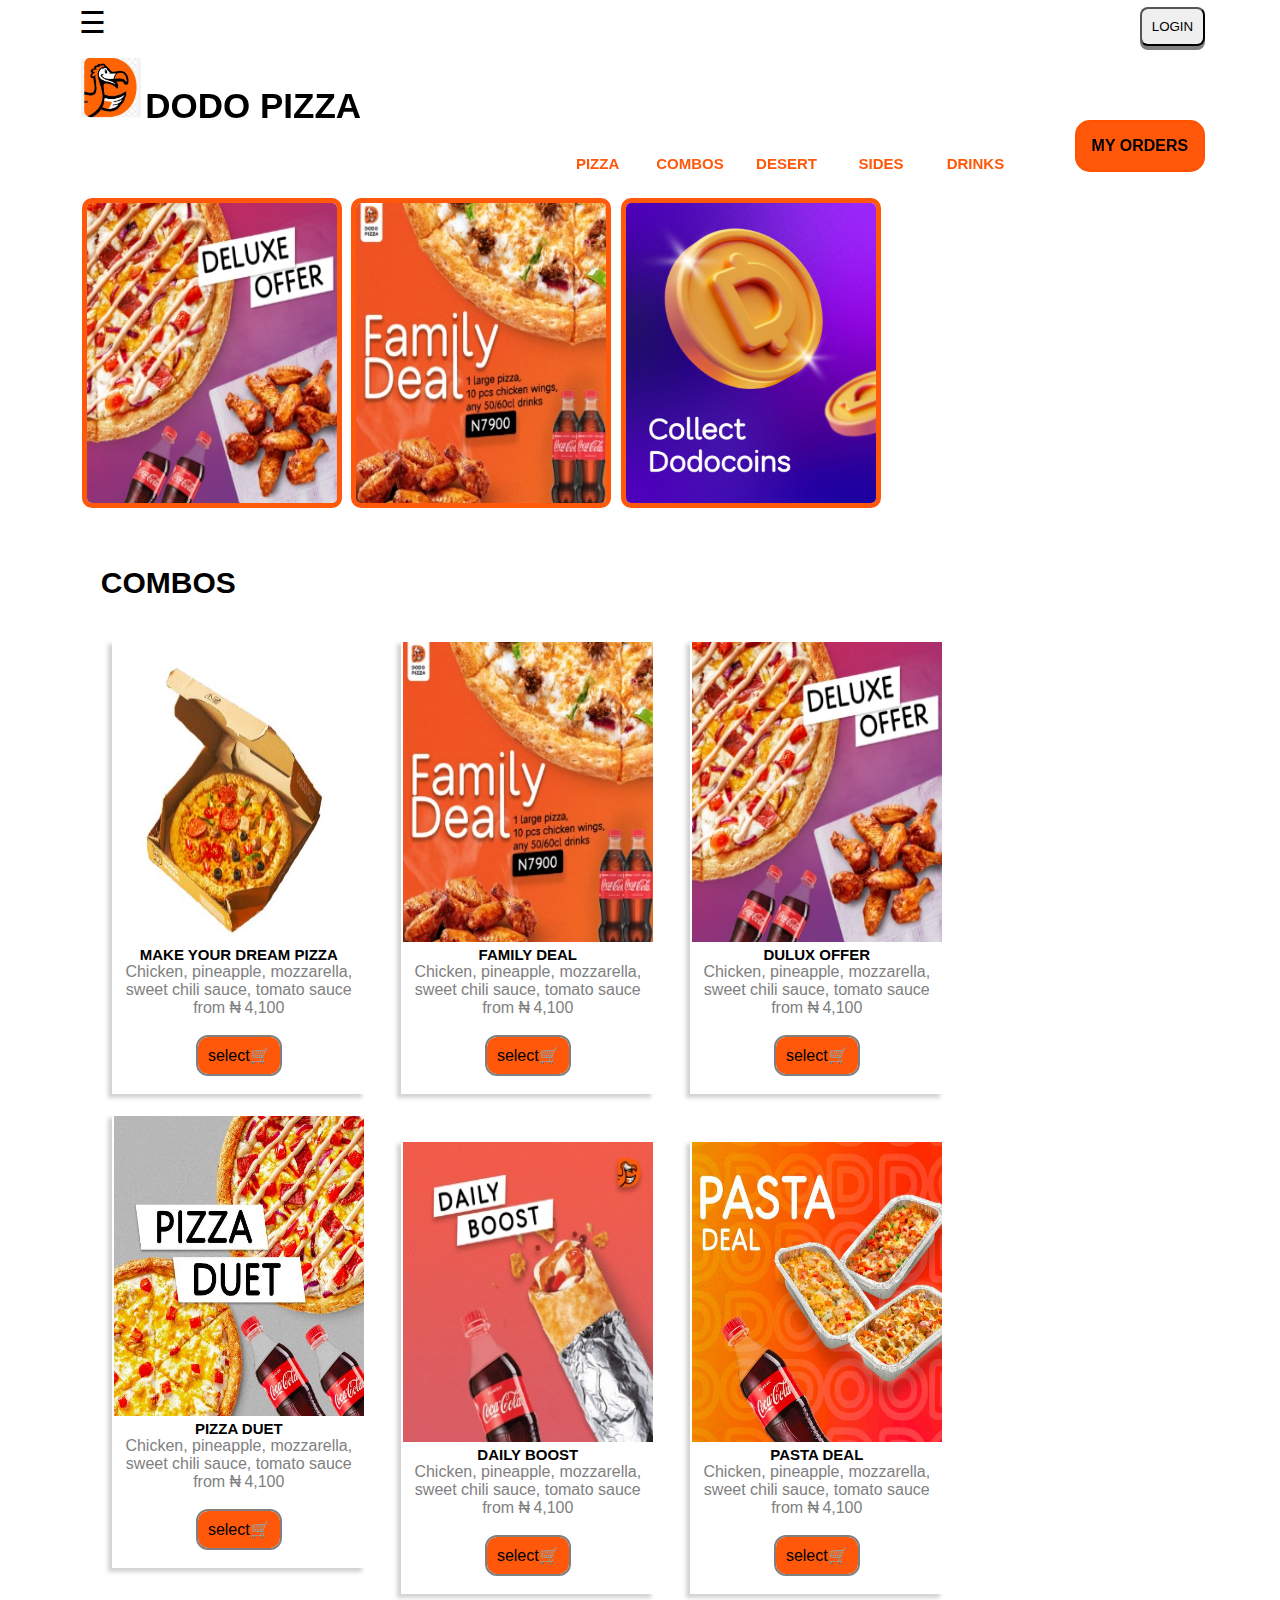
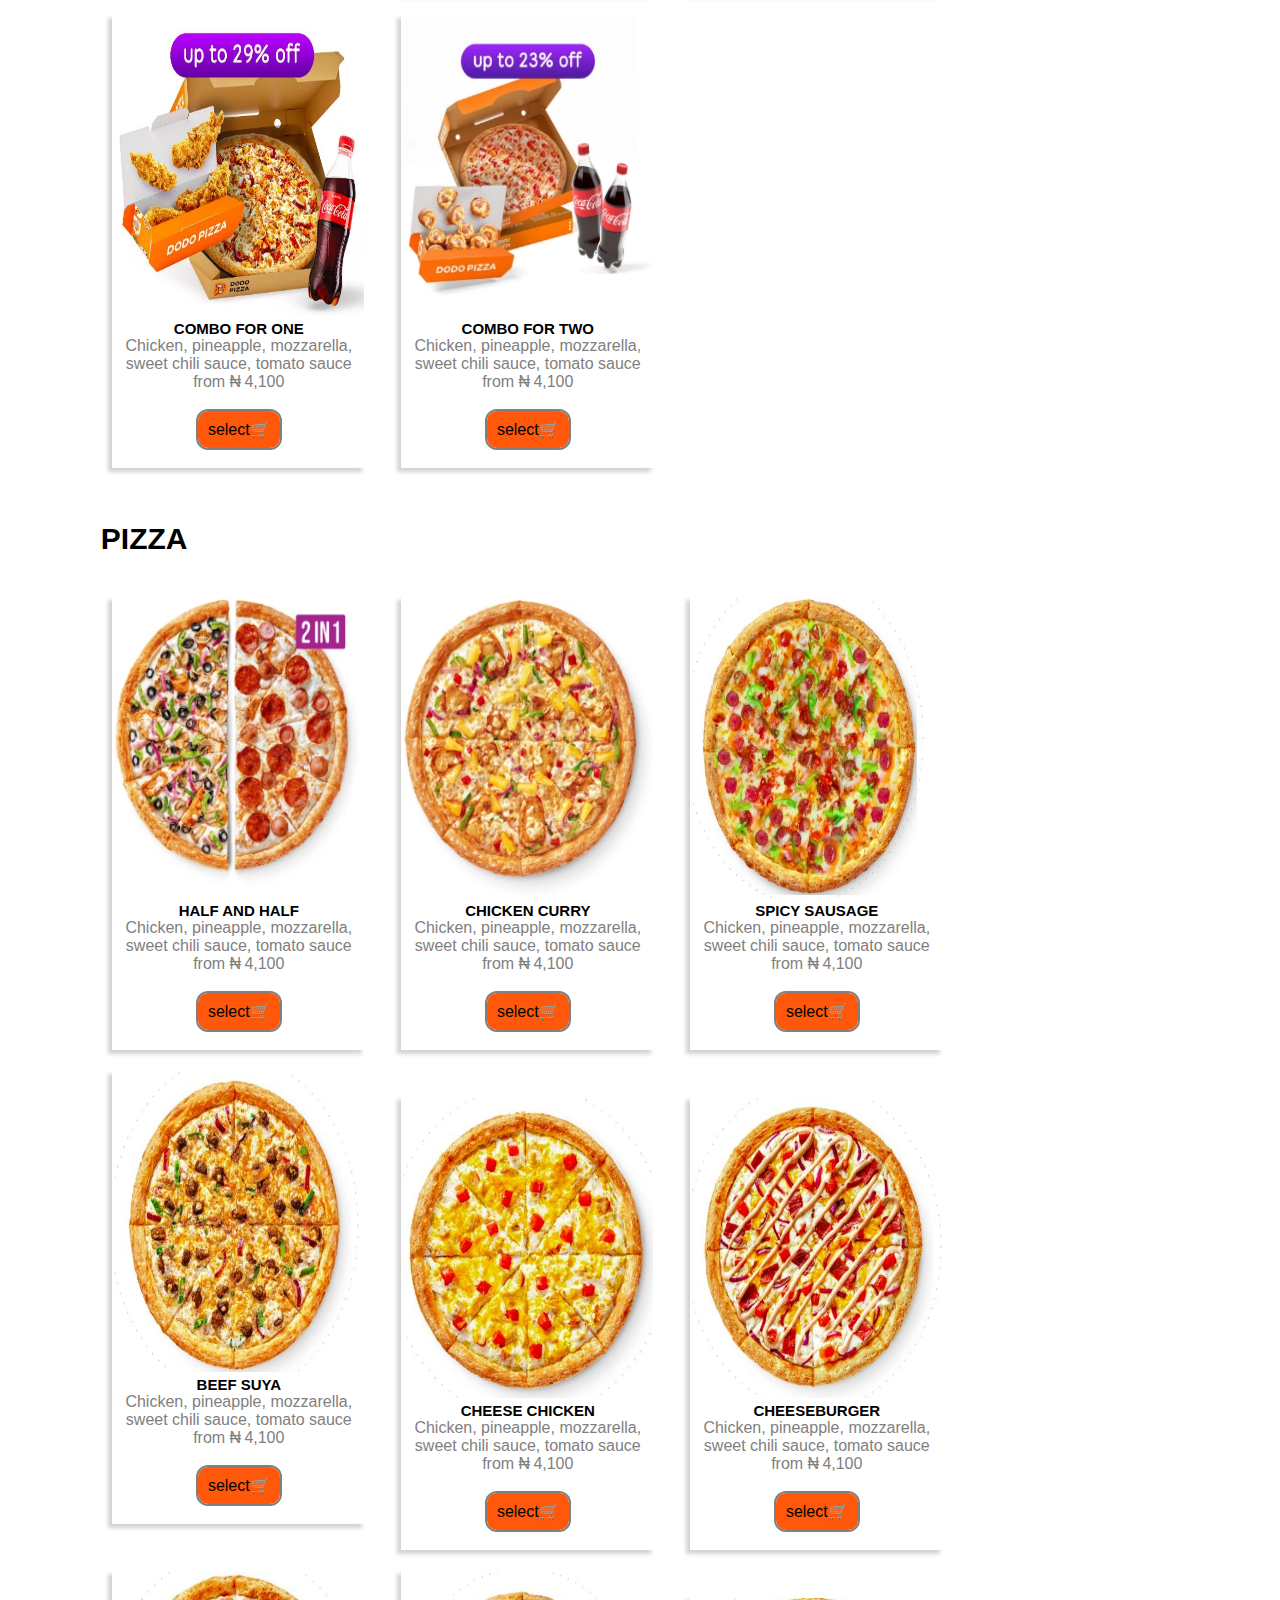
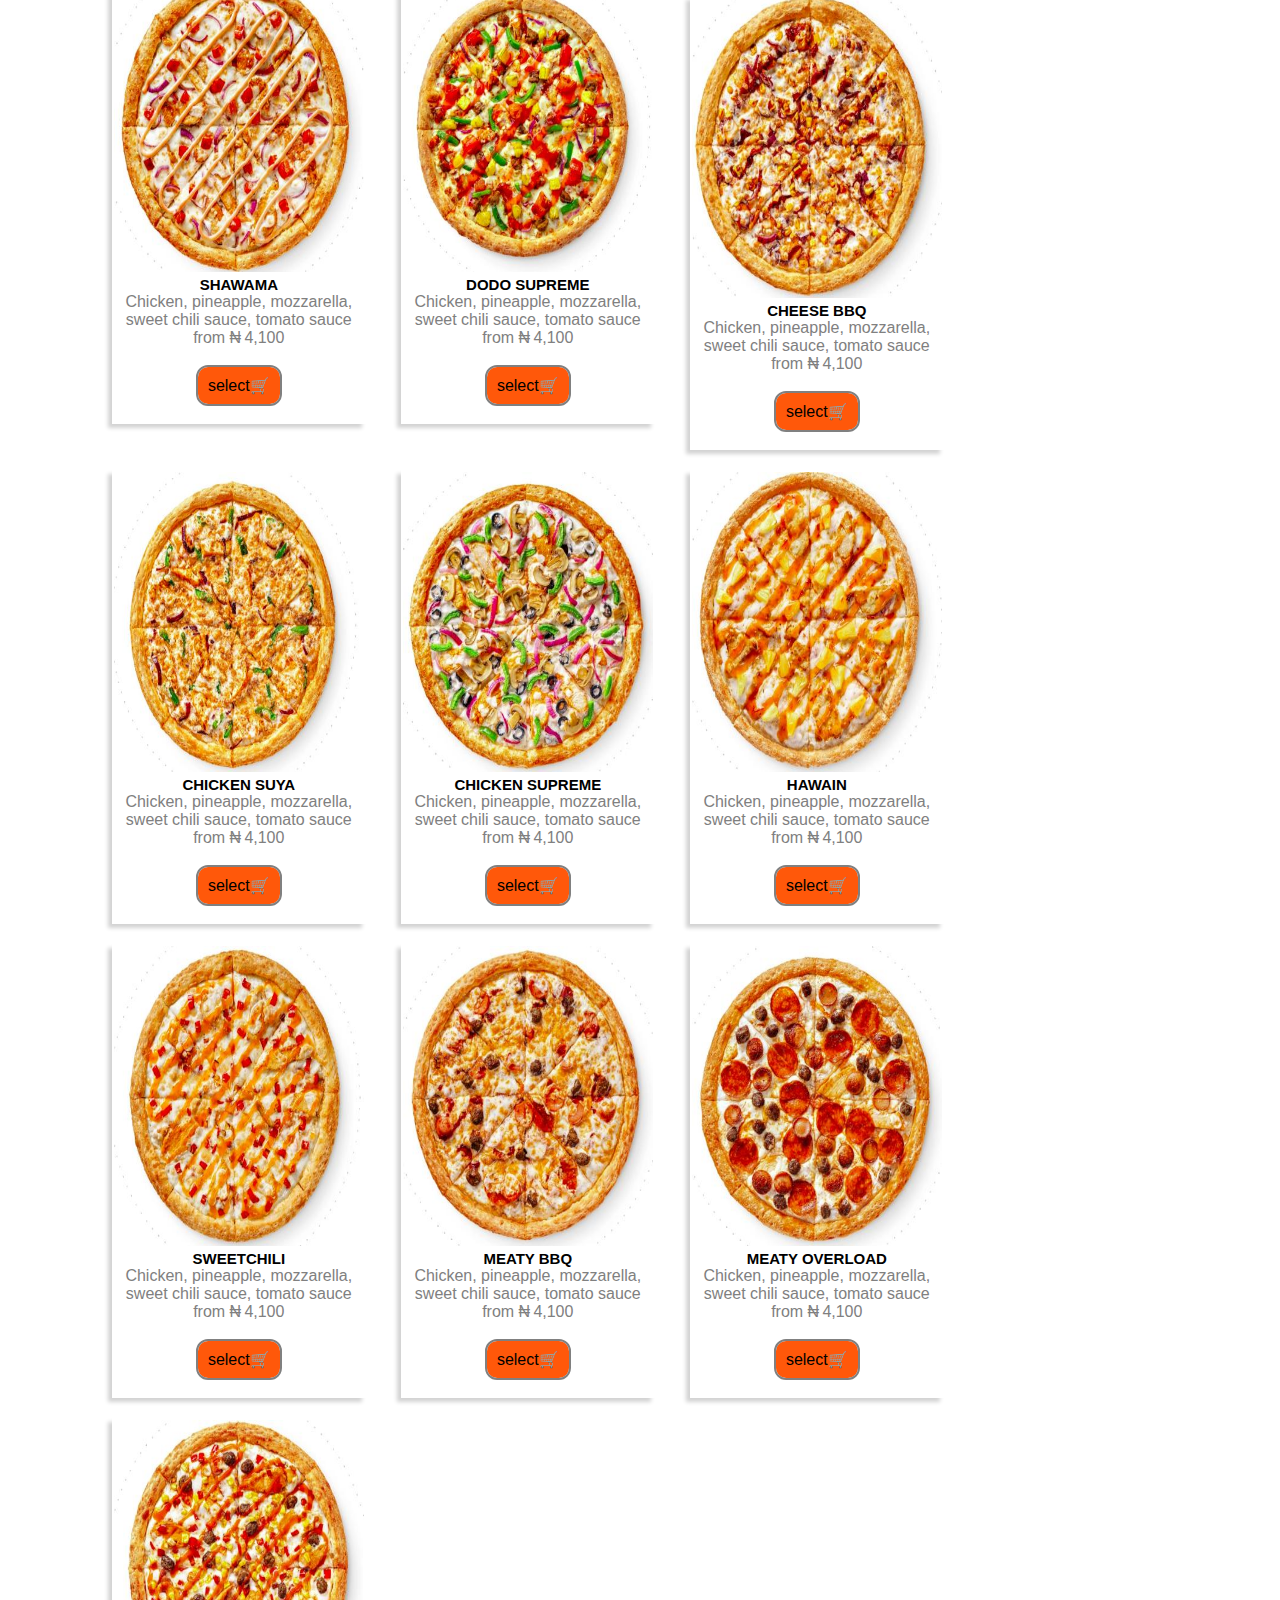
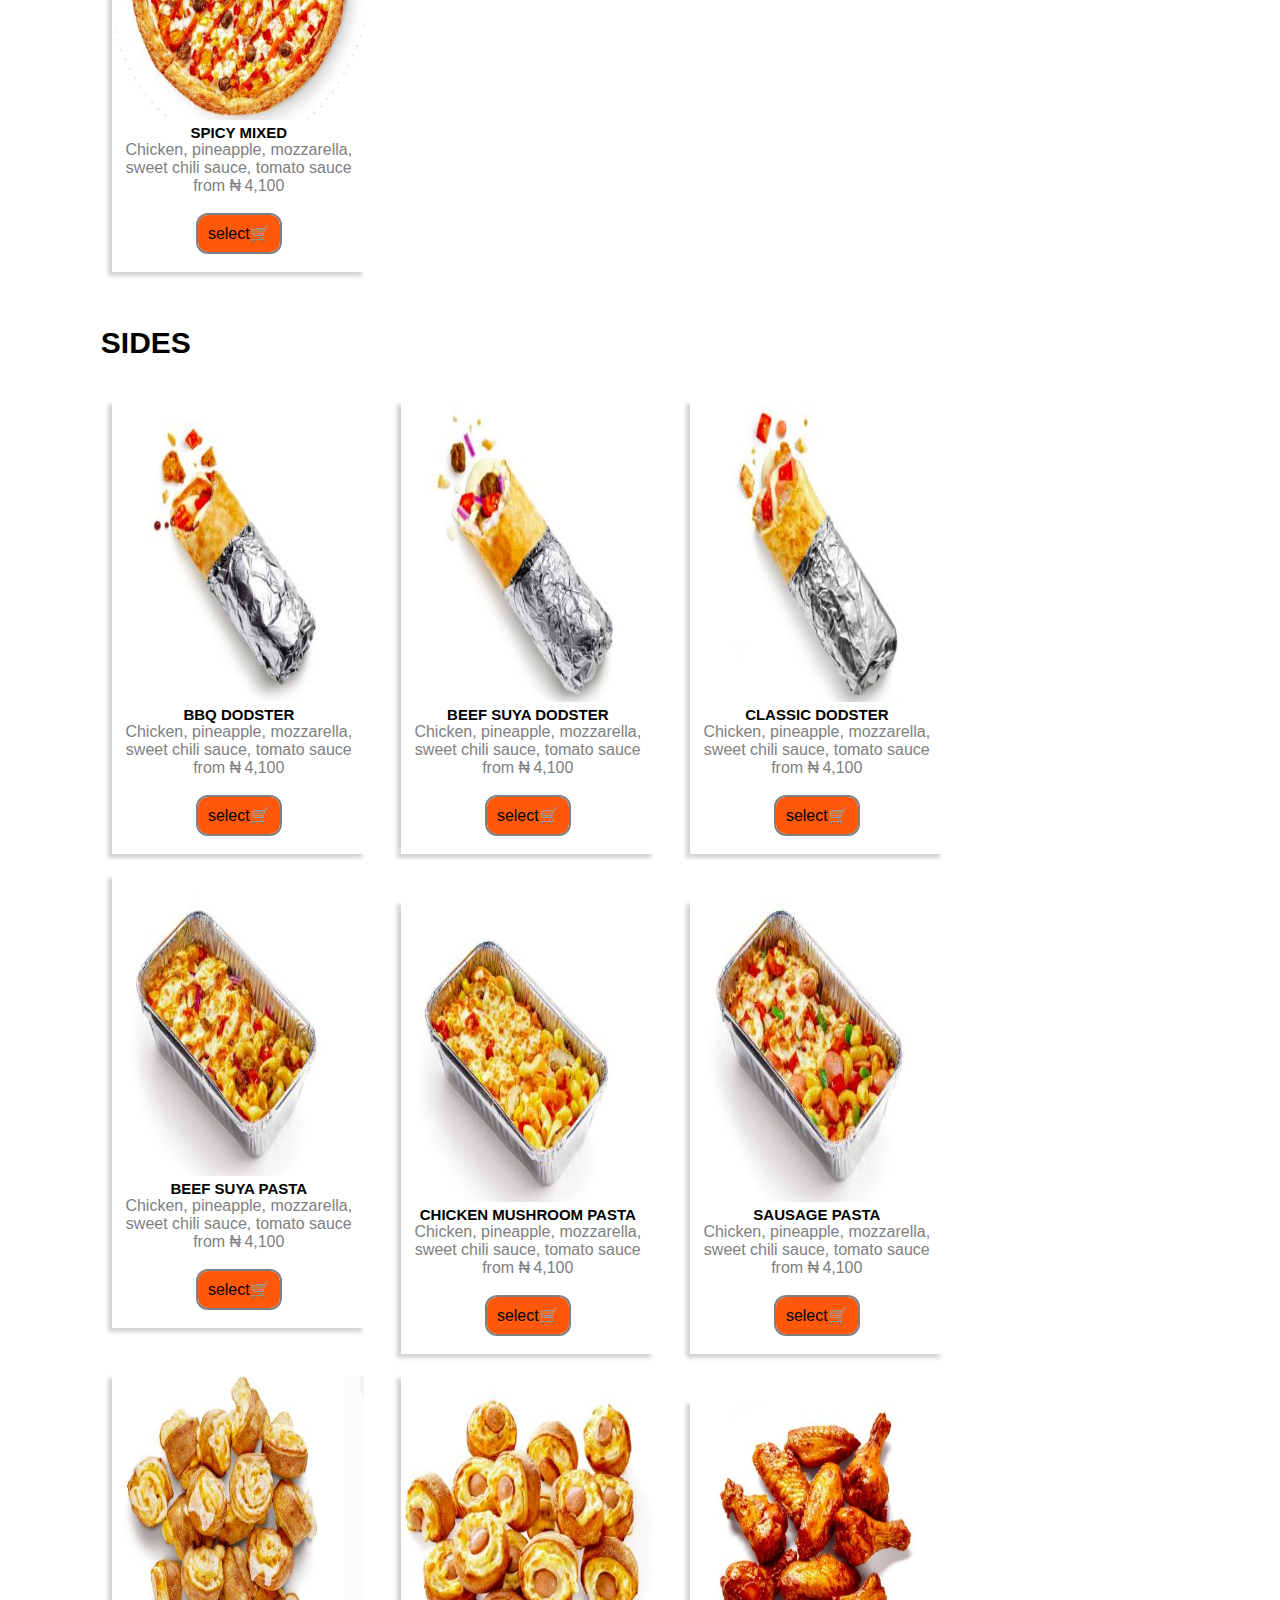
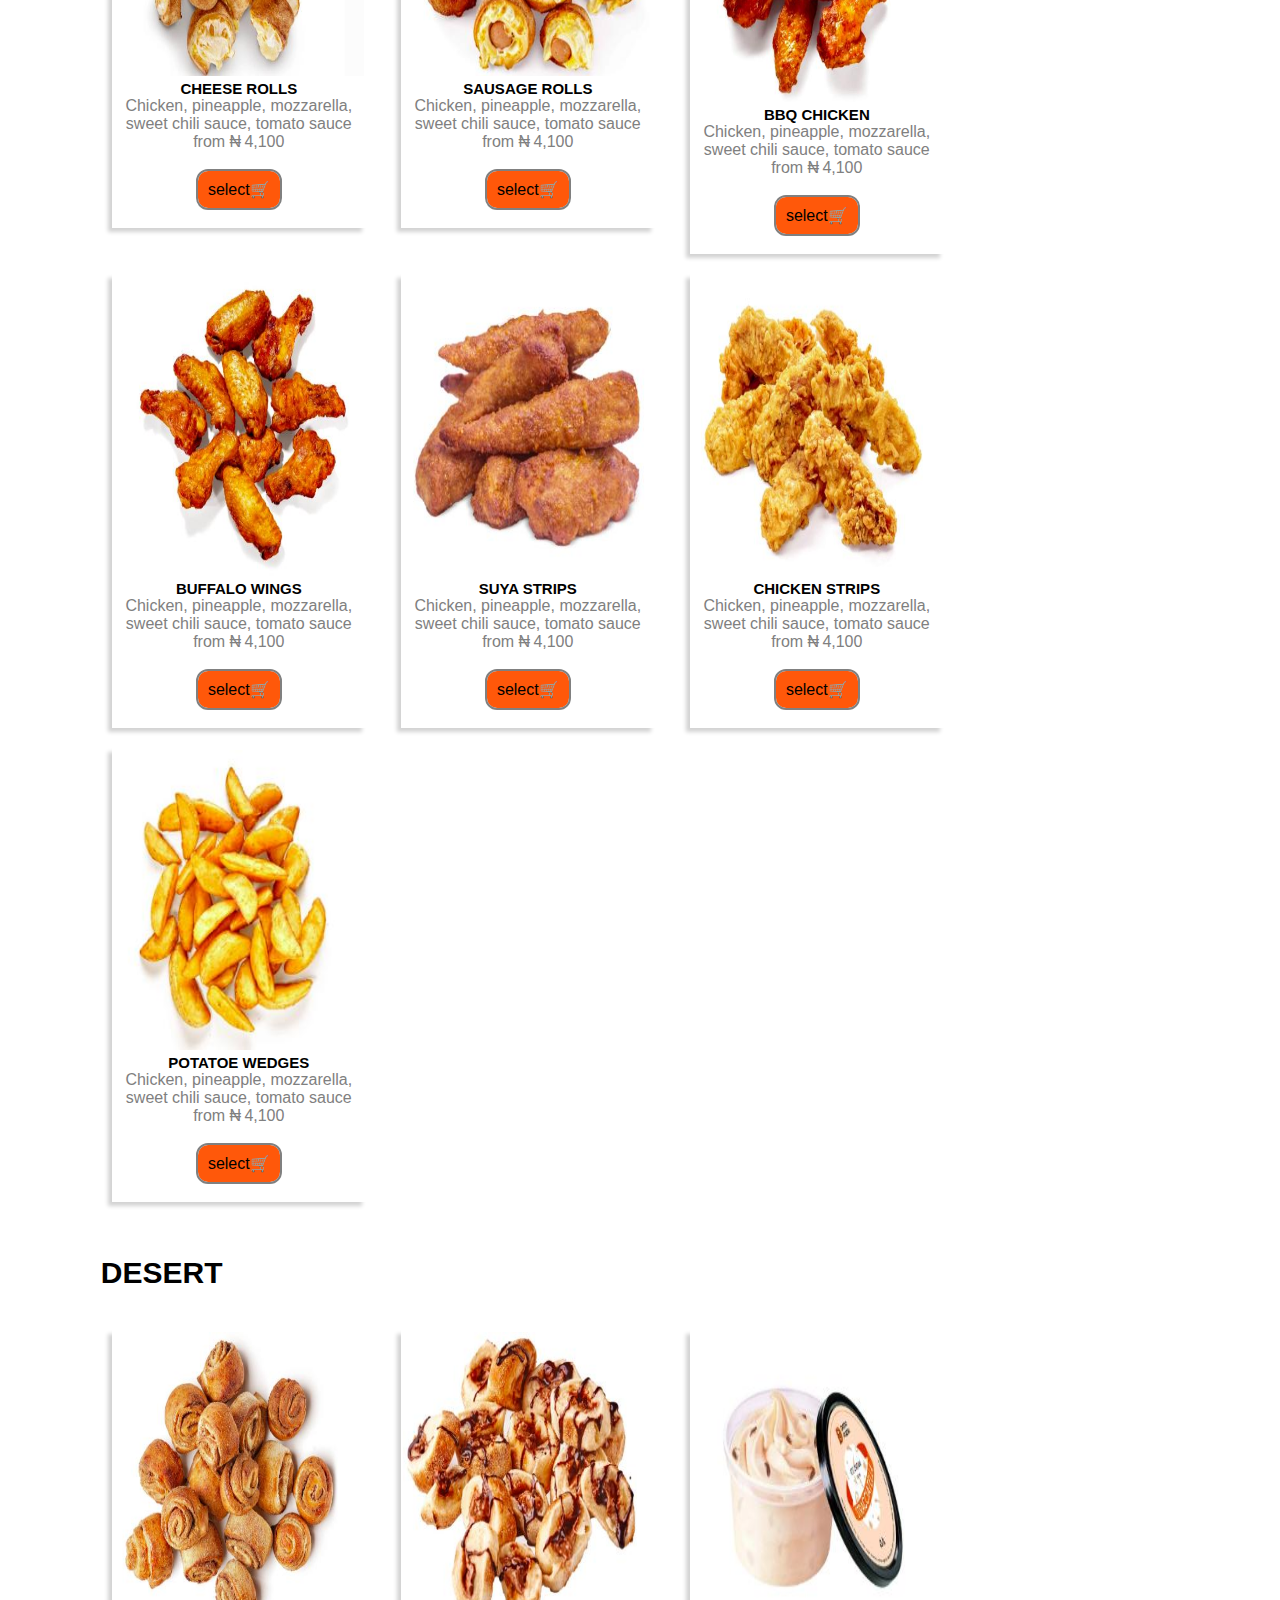
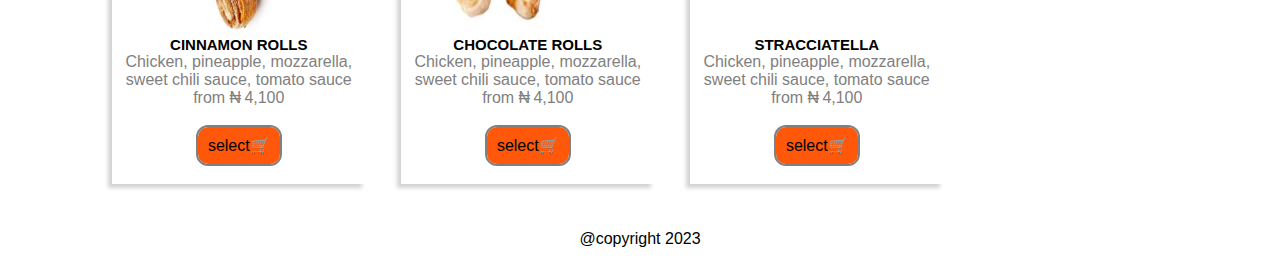
<file: index.html>
<!DOCTYPE html>
<html lang="en">
<head>
    <meta charset="UTF-8">
    <meta http-equiv="X-UA-Compatible" content="IE=edge">
    <meta name="viewport" content="width=device-width, initial-scale=1.0">
    <title>Dodo Pizza</title>
    <link rel="stylesheet" href="style1.css" text="text/css">
    <link rel="icon" type="image/x-icon" href="/favicon3.ico">
     <link rel="stylesheet" href="https://fonts.googleapis.com/css?family=Sofia">
     <link rel="stylesheet" href="https://fonts.googleapis.com/icon?family=Material+Icons">
     <script src="new.js" defer> </script>   
    </head>
    <body onload="openMe()">
      <div class=" head1">
         <button  class="login" title="" onclick="showlog()">LOGIN</button>
         <span class="menubar" onclick="openNav()">&#9776;</span>
  </div>
<div class="head2">
 <span class="span">
  <img  class="img"src="/favicon3.ico">
  <h1>DODO PIZZA</h1>
   </span>
      <P onclick="myorder()" CLASS="orders"> MY ORDERS </P>
                  <div class="items">
         <a  class="pizza" href="#pizza"> PIZZA</a>
          <a href="#combos" title="dulux offer/pizza duet/family deal etc...">COMBOS </a>
           <a href="#desert" title="ice-creams/coffee/sausage rolls/etc">DESERT</a>
          <a  class="sides"href="#sides " title="pastas/bbq wings etc....">SIDES</a>
          <a  class="drinks"href=" ">DRINKS</a>
            </div>
            </div>
          </div>
          <div id="orders" class="myorder_overlay">
            <span id="close" class="closeord" onclick="closeorders()">&times;</span>
           </div>        
          <div id="myModal" class="modal">
            <span class="close" onclick="closeModal()">&times;</span>
            <img class="modal-content" id="img01">
            <div id="caption"></div>
          </div>
          
          <div class="bodycontainer">
            <div class="mainpage">
              <div id="myNav" class="overlay">
                <a href="" class="closebtn"onclick="closeNav()">&times;</a>
                <div class="overlay-content">
                  <a href="/"target="">HOME</a>
                  <a href="/service.html"target="_parent">SERVICES</a>
                  <a href="/client.html"target="_parent">CLIENTS</a>
                  <a href="/about.html" target="">ABOUT</a>
                </div>
                </div>      
                <div id="login" class="overlay-login">
                  <div class="login-content">
                    <div class="login-page">
                    <form action=""  class="myform" name="myform" onsubmit="return validation()">
                 <div class="dlog">
                  <img  class="img"src="/favicon3.ico">
                 <h3>DODO PIZZA</h3>
                </div>
                      <a href="" class="closebtn"onclick="closelog()">&times;</a>
                  <input name="user" class="input" onchange="upperCasing()" id="inputField" type="text" placeholder="USER-NAME" required><br>
                  <input name="email" class="input" id="inputField" onchange="validationByFocus()" type="text"  placeholder="EMAIL" required><br>
                  <p id="demo1" style="color: red; font-size: 15px; margin-left: 90px;"></p>
                  <input name="tel"  class="input"  onchange="validationByChange()" type="text" placeholder="+234"  required><br>
                   <p id="demo" style="color: red; font-size: 15px; margin-left: 90px;"></p>
                  <input  class="input" type="textarea" placeholder="please do leave a comment"><br>
                  <input class="submit"  value="submit" type="submit">
                 </form>
                </div>
                </div>
                    </div>
              <div class=" status">
                <img  onclick="img()" src="/dulux offer.jpg"alt="dulux offer">
                <img  onclick="img1()"src="/familydeal.jpg" alt="family deals">
                <img  onclick="img2()"src="/favicon5.ico" alt="DODO COINS">
                </div>
             
             <div class="a-con"><p id="combos"class="article">COMBOS</p></div>
             <div class="stock-group">
  <div class="stock">
  <img src="/CREATE U PIZZA.JPG.jpeg" alt="CREATE UR OWN PIZZA">
   <div class="stock2"> 
     <H2> MAKE YOUR DREAM PIZZA</H2>
     <P>
      Chicken, pineapple, mozzarella, sweet chili sauce, tomato sauce
      from ₦ 4,100 
      </P>
      </div>
      <p class="add">
        <a href="">select&#128722;</a>
      </p>                            
  </div>
  <div class="stock">
       <img  src="/familydeal.jpg"  width="700px" heigth="500px" alt="FAMILY DEAL">
    </a>
     <div class="stock2"> 
       <H2>FAMILY DEAL</H2>
       <P>
        Chicken, pineapple, mozzarella, sweet chili sauce, tomato sauce
        from ₦ 4,100 
        </P>
        </div>
        <p class="add">
          <a href="">select&#128722;</a>
        </p>                            
    </div>
     <div class="stock">
      <img src="/dulux offer.jpg" alt="DULUX OFFER">
       <div class="stock2"> 
         <H2> DULUX OFFER</H2>
         <P>
          Chicken, pineapple, mozzarella, sweet chili sauce, tomato sauce
          from ₦ 4,100 
          </P>
          </div>
          <p class="add">
            <a href="">select&#128722;</a>
          </p>                            
      </div>
  <div class="stock">
  <img src="/PIZZA DUET.JP.jpeg" alt="PIZZA DUET">
   <div class="stock2"> 
     <H2> PIZZA DUET</H2>
     <P>
      Chicken, pineapple, mozzarella, sweet chili sauce, tomato sauce
      from ₦ 4,100 
      </P>
      </div>
      <p class="add">
        <a href="">select&#128722;</a>
      </p>                            
  </div>
  </div>
</div>
<div class="stock-group">
<div class="stock">
  <img src="/daily boost.jpg" alt="DAILY BOOST">
   <div class="stock2"> 
     <H2> DAILY BOOST</H2>
     <P>
      Chicken, pineapple, mozzarella, sweet chili sauce, tomato sauce
      from ₦ 4,100 
      </P>
      </div>
      <p class="add">
        <a href="">select&#128722;</a>
      </p>                            
  </div>
  <div class="stock">
    <img src="/PASTA DEAL.JPG.jpeg" alt="PASTA DEAL">
     <div class="stock2"> 
       <H2>PASTA DEAL</H2>
       <P>
        Chicken, pineapple, mozzarella, sweet chili sauce, tomato sauce
        from ₦ 4,100 
        </P>
        </div>
        <p class="add">
          <a href="">select&#128722;</a>
        </p>                            
    </div>
   <div class="stock">
    <img src="/COMBO FOR 1.JPG.jpeg" alt="COMBO FOR ONE">
     <div class="stock2"> 
       <H2> COMBO FOR ONE</H2>
       <P>
        Chicken, pineapple, mozzarella, sweet chili sauce, tomato sauce
        from ₦ 4,100 
        </P>
        </div>
        <p class="add">
          <a href="">select&#128722;</a>
        </p>                            
    </div>
    <div class="stock">
      <img src="/combo for 2.jpg" alt="COMBO FOR TWO">
       <div class="stock2"> 
         <H2> COMBO FOR TWO</H2>
         <P>
          Chicken, pineapple, mozzarella, sweet chili sauce, tomato sauce
          from ₦ 4,100 
          </P>
          </div>
          <p class="add">
            <a href="">select&#128722;</a>
          </p>                            
      </div>
      </div>
          <div class="a-con">
            <p  id="pizza"class="article"> PIZZA </p>
          </div>
          <div class="stock-group">
          <div class="stock">
          <img src="/half and half.jpg" alt="half and half">
           <div class="stock2"> 
             <H2> HALF AND HALF</H2>
             <P>
              Chicken, pineapple, mozzarella, sweet chili sauce, tomato sauce
              from ₦ 4,100 
              </P>
              </div>
              <p class="add">
                <a href="">select&#128722;</a>
              </p>                            
          </div>
      <div class="stock">
       <img src="/chicken curry.jpg" alt="CHICKEN CURRY">
      <div class="stock2"> 
        <h2>CHICKEN CURRY</h2>
        <P>
          Chicken, pineapple, mozzarella, sweet chili sauce, tomato sauce
          from ₦ 4,100 
          </P>
          </div>
          <p class="add">
            <a href="">select&#128722;</a>
          </p>                            
      </div>
       <div class="stock">
       <img src="/spicysausage2.jpeg" alt="spicy sauage">
      <div class="stock2">
          <h2>SPICY SAUSAGE</h2>
          <P>
            Chicken, pineapple, mozzarella, sweet chili sauce, tomato sauce
            from ₦ 4,100 
            </P>
            </div>
            <p class="add">
              <a href="">select&#128722;</a>
            </p>                            
        </div>
     <div class="stock">
     <img src="/beefsuya.jpeg" alt="BEEF SUYA">
     <div class="stock2"> 
      <h2> BEEF SUYA</h2>
      <P>
        Chicken, pineapple, mozzarella, sweet chili sauce, tomato sauce
        from ₦ 4,100 
        </P>
        </div>
        <p class="add">
          <a href="">select&#128722;</a>
        </p>                            
     </div>
     </div>
     <div class="stock-group">
     <div class="stock">
      <img src="/cheesychicken2.jpeg" alt="CHEESE CHICKEN">
      <div class="stock2"> 
       <h2>CHEESE CHICKEN</h2>
       <P>
        Chicken, pineapple, mozzarella, sweet chili sauce, tomato sauce
        from ₦ 4,100 
        </P>
        </div>
        <p class="add">
          <a href="">select&#128722;</a>
        </p>                            
     </div>
        <div class="stock">
      <img src="/cheeseburger.jpeg" alt="CHEESEBURGER">
      <div class="stock2"> 
       <h2>CHEESEBURGER</h2>
       <P>
        Chicken, pineapple, mozzarella, sweet chili sauce, tomato sauce
        from ₦ 4,100 
        </P>
        </div>
        <p class="add">
          <a href="">select&#128722;</a>
        </p>                            
     </div>
      <div class="stock">
        <img src="/shawama2.jpeg" alt="SHAWAMA">
        <div class="stock2"> 
         <h2>SHAWAMA</h2>
         <P>
          Chicken, pineapple, mozzarella, sweet chili sauce, tomato sauce
          from ₦ 4,100 
          </P>
          </div>
          <p class="add">
            <a href="">select&#128722;</a>
          </p>                            
       </div>
      <div class="stock">
        <img src="/dodosupreme2.jpeg" alt="DODO SUPREME">
        <div class="stock2"> 
         <h2>DODO SUPREME</h2>
         <P>
          Chicken, pineapple, mozzarella, sweet chili sauce, tomato sauce
          from ₦ 4,100 
          </P>
          </div>
          <p class="add">
            <a href="">select&#128722;</a>
          </p>                            
       </div>
        </div>
        <div class="stock-group">
         <div class="stock">
          <img src="/chickenbbq.jpeg" alt="CHEESE BBQ">
          <div class="stock2"> 
           <h2>CHEESE BBQ</h2>
           <P>
            Chicken, pineapple, mozzarella, sweet chili sauce, tomato sauce
            from ₦ 4,100 
            </P>
            </div>
            <p class="add">
              <a href="">select&#128722;</a>
            </p>                            
         </div>
    <div class="stock">
      <img src="/chickensuya.jpeg" alt="CHEESE SUYA">
      <div class="stock2"> 
       <h2>CHICKEN SUYA</h2>
       <P>
        Chicken, pineapple, mozzarella, sweet chili sauce, tomato sauce
        from ₦ 4,100 
        </P>
        </div>
        <p class="add">
          <a href="">select&#128722;</a>
        </p>                            
     </div>
      <div class="stock">
  <img src="/chickensupreme.jpeg" alt="CHICKEN SUPREME">
  <div class="stock2"> 
   <h2> CHICKEN SUPREME</h2>
   <P>
    Chicken, pineapple, mozzarella, sweet chili sauce, tomato sauce
    from ₦ 4,100 
    </P>
    </div>
    <p class="add">
      <a href="">select&#128722;</a>
    </p>                            
 </div>
  <div class="stock">
   <img src="/hawain.jpeg" alt="HAWAIN">
    <div class="stock2"> 
    <h2>HAWAIN</h2>
    <P>
      Chicken, pineapple, mozzarella, sweet chili sauce, tomato sauce
      from ₦ 4,100 
      </P>
      </div>
      <p class="add">
        <a href="">select&#128722;</a>
      </p>                            
   </div>
  </div>
  <div class="stock-group">
  <div class="stock">
    <img src="/sweetchili chicken.jpeg" alt="SWEETCHILI CHICKEN">
    <div class="stock2"> 
     <h2>SWEETCHILI</h2>
     <P>
      Chicken, pineapple, mozzarella, sweet chili sauce, tomato sauce
      from ₦ 4,100 
      </P>
      </div>
      <p class="add">
        <a href="">select&#128722;</a>
      </p>                            
   </div>
    <div class="stock">
      <img src="/meatybbq.jpeg" alt="MEATY BBQ">
      <div class="stock2"> 
       <h2>MEATY BBQ</h2>
       <P>
        Chicken, pineapple, mozzarella, sweet chili sauce, tomato sauce
        from ₦ 4,100 
        </P>
        </div>
        <p class="add">
          <a href="">select&#128722;</a>
        </p>                            
     </div>
      <div class="stock">
  <img src="/meatyoverload.jpeg" alt="MEAATY OVERLOAD">
  <div class="stock2"> 
   <h2>MEATY OVERLOAD</h2>
   <P>
    Chicken, pineapple, mozzarella, sweet chili sauce, tomato sauce
    from ₦ 4,100 
    </P>
    </div>
    <p class="add">
      <a href="">select&#128722;</a>
    </p>                            
 </div>
  <div class="stock">
    <img src="/spicymixed.jpeg" alt="SPICY MIXED">
    <div class="stock2"> 
     <h2>SPICY MIXED</h2>
     <P>
      Chicken, pineapple, mozzarella, sweet chili sauce, tomato sauce
      from ₦ 4,100 
      </P>
      </div>
      <p class="add">
        <a href="">select&#128722;</a>
      </p>                            
   </div>
  </div>
  <div class="a-con">
    <p id="sides"class="article"> SIDES</p>
  </div>
  <div class="stock-group">
  <div class="stock">
    <img src="/chicken bbq dodster.jpeg" alt="BBQ DODSTER">
    <div class="stock2"> 
     <h2>BBQ DODSTER</h2>
     <P>
      Chicken, pineapple, mozzarella, sweet chili sauce, tomato sauce
      from ₦ 4,100 
      </P>
      </div>
      <p class="add">
        <a href="">select&#128722;</a>
      </p>                            
   </div>
  <div class="stock">
    <img src="/beaf suya dodster.jpeg" alt="BEEF SUYA DODSTER">
    <div class="stock2"> 
   <h2>BEEF SUYA DODSTER</h2>
   <P>
    Chicken, pineapple, mozzarella, sweet chili sauce, tomato sauce
    from ₦ 4,100 
    </P>
    </div>
    <p class="add">
      <a href="">select&#128722;</a>
    </p>                            
 </div>
  <div class="stock">
    <img src="/classic dodster.jpeg" alt="CLASSIC DODSTER">
    <div class="stock2"> 
     <h2>CLASSIC DODSTER</h2>
     <P>
      Chicken, pineapple, mozzarella, sweet chili sauce, tomato sauce
      from ₦ 4,100 
      </P>
      </div>
      <p class="add">
        <a href="">select&#128722;</a>
      </p>                            
   </div>
   <div class="stock">
     <img src="/beef suya pasta.jpeg" alt="BEEF SUYA PASTA">
     <div class="stock2"> 
      <h2>BEEF SUYA PASTA</h2>
      <P>
        Chicken, pineapple, mozzarella, sweet chili sauce, tomato sauce
        from ₦ 4,100 
        </P>
        </div>
        <p class="add">
          <a href="">select&#128722;</a>
        </p>                            
     </div>
     </div>
     <div class="stock-group">
     <div class="stock">
       <img src="/chicken mushroom pasta.jpeg" alt="MUSHROOM PASTA">
       <div class="stock2"> 
        <h2>CHICKEN MUSHROOM PASTA</h2>
        <P>
          Chicken, pineapple, mozzarella, sweet chili sauce, tomato sauce
          from ₦ 4,100 
          </P>
          </div>
          <p class="add">
            <a href="">select&#128722;</a>
          </p>                            
       </div>
       <div class="stock">
         <img src="/sausage pasta.jpeg" alt="SAUSAGE PASTA">
         <div class="stock2"> 
          <h2>SAUSAGE PASTA</h2>
          <P>
            Chicken, pineapple, mozzarella, sweet chili sauce, tomato sauce
            from ₦ 4,100 
            </P>
            </div>
            <p class="add">
              <a href="">select&#128722;</a>
            </p>                            
         </div>
    <div class="stock">
    <img src="/cheese rolls.jpeg" alt="CHEESE ROLLS">
       <div class="stock2"> 
        <h2>CHEESE ROLLS</h2>
        <P>
          Chicken, pineapple, mozzarella, sweet chili sauce, tomato sauce
          from ₦ 4,100 
          </P>
          </div>
          <p class="add">
            <a href="">select&#128722;</a>
          </p>                            
        </div>                 
 <div class="stock">
 <img src="/CHEESE SAUSAGE.JPG.jpeg" alt="SAUSAGE ROLLS">
<div class="stock2"> 
 <h2>SAUSAGE ROLLS</h2>
 <P>
  Chicken, pineapple, mozzarella, sweet chili sauce, tomato sauce
  from ₦ 4,100 
  </P>
  </div>
  <p class="add">
    <a href="">select&#128722;</a>
  </p>                            
</div>
     </div>
     <div class="stock-group">
   <div class="stock">
   <img src="/bbq chicken.jpeg" alt="BBQ CHICKEN">
    <div class="stock2"> 
   <h2>BBQ CHICKEN</h2>
   <P>
    Chicken, pineapple, mozzarella, sweet chili sauce, tomato sauce
    from ₦ 4,100 
    </P>
    </div>
    <p class="add">
      <a href="">select&#128722;</a>
    </p>                            
 </div>
    <div class="stock">
   <img src="/buffalo wings.jpeg" alt="BUFFALO WINGS">
   <div class="stock2"> 
    <h2>BUFFALO WINGS</h2>
    <P>
      Chicken, pineapple, mozzarella, sweet chili sauce, tomato sauce
      from ₦ 4,100 
      </P>
      </div>
      <p class="add">
        <a href="">select&#128722;</a>
      </p>                            
   </div> 
    <div class="stock">
      <img src="/suya strips.jpeg" alt="SUYA STRIPS">
      <div class="stock2"> 
       <h2>SUYA STRIPS</h2>
       <P>
        Chicken, pineapple, mozzarella, sweet chili sauce, tomato sauce
        from ₦ 4,100 
        </P>
        </div>
        <p class="add">
          <a href="">select&#128722;</a>
        </p>                            
     </div>
      <div class="stock">
        <img src="/chicken strip.jpeg" alt="CHICKEN STRIPS">
        <div class="stock2"> 
         <h2>CHICKEN STRIPS</h2>
         <P>
          Chicken, pineapple, mozzarella, sweet chili sauce, tomato sauce
          from ₦ 4,100 
          </P>
          </div>
          <p class="add">
            <a href="">select&#128722;</a>
          </p>                            
       </div>
        </div> 
    <div class="stock">
      <img src="/potatoe wedges.jpeg" alt="POTATOE WEDGES">
      <div class="stock2"> 
       <h2>POTATOE WEDGES</h2>
       <P>
        Chicken, pineapple, mozzarella, sweet chili sauce, tomato sauce
        from ₦ 4,100 
        </P>
        </div>
        <p class="add">
          <a href="">select&#128722;</a>
        </p>                            
     </div>                                      
   <div class="a-con">
    <p id="desert"class="article"> DESERT</p>
  </div>
  <div class="stock-group">
   <div class="stock">
   <img src="/cinnamonroll .jpeg" alt="CINNAMON ROLLS">
   <div class="stock2"> 
    <h2>CINNAMON ROLLS</h2>
    <P>
      Chicken, pineapple, mozzarella, sweet chili sauce, tomato sauce
      from ₦ 4,100 
      </P>
      </div>
      <p class="add">
        <a href="">select&#128722;</a>
      </p>                            
   </div> 
   <div class="stock">
    <img src="/chocolate rolls.jpeg" alt="CHOCOLATE ROLLS">
    <div class="stock2"> 
     <h2>CHOCOLATE ROLLS</h2>
     <P>
      Chicken, pineapple, mozzarella, sweet chili sauce, tomato sauce
      from ₦ 4,100 
      </P>
      </div>
      <p class="add">
        <a href="">select&#128722;</a>
      </p>                            
   </div>   
    <div class="stock">
      <img src="/ice cream stracciatella.jpeg" alt="stracciatella">
      <div class="stock2"> 
       <h2>STRACCIATELLA</h2>
       <P>
        Chicken, pineapple, mozzarella, sweet chili sauce, tomato sauce
        from ₦ 4,100 
        </P>
        </div>
        <p class="add">
          <a href="">select&#128722;</a>
        </p>                            
          </div>
          </div>
         <footer>@copyright 2023</footer>
  </body>
    </html>
</file>
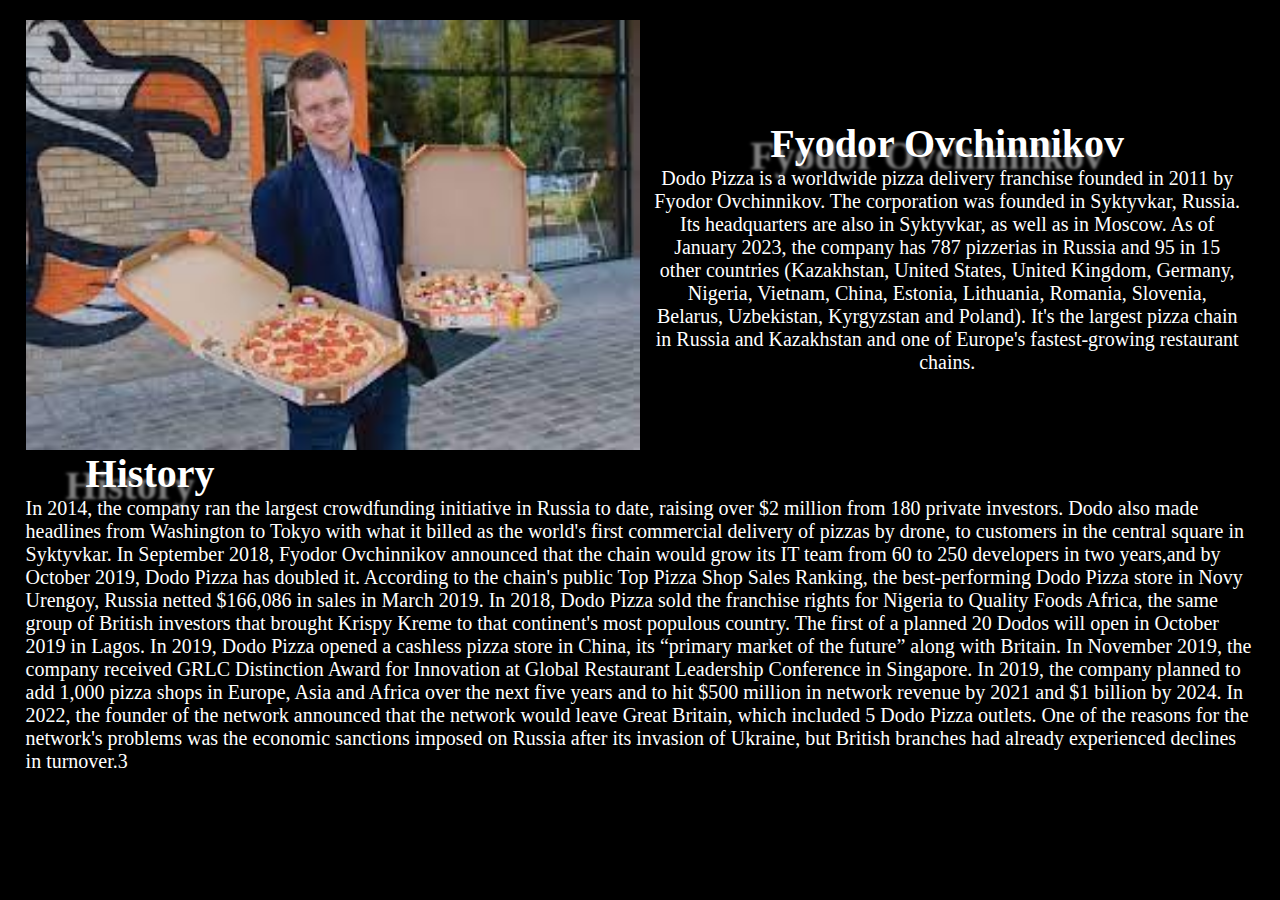
<file: about.html>
<!DOCTYPE html>
<html lang="en">
<head>
    <meta charset="UTF-8">
    <meta http-equiv="X-UA-Compatible" content="IE=edge">
    <meta name="viewport" content="width=device-width, initial-scale=1.0">
    <title>Dodo pizza</title>
    <link rel="icon" type="image/x-icon" href="/favicon3.ico">
    <link rel="stylesheet" href="style2.css">

</head>
<body>
    <div class="container">
        <img src="/owner.jpeg" alt="Fyodor Ovchinnikov">
        <div class="text-con">
    <h1>
        Fyodor Ovchinnikov
    </h1>
        <p>
            Dodo Pizza is a worldwide pizza delivery franchise founded in 2011 by Fyodor Ovchinnikov.
             The corporation was founded in Syktyvkar, Russia.
             Its headquarters are also in Syktyvkar, as well as in Moscow.
            As of January 2023, the company has 787 pizzerias in Russia and 95 in 15 other countries
             (Kazakhstan, United States, United Kingdom, Germany, Nigeria, Vietnam, China, Estonia,
              Lithuania, Romania, Slovenia, Belarus, Uzbekistan, Kyrgyzstan and Poland). 
              It's the largest pizza chain in Russia and Kazakhstan and one of Europe's fastest-growing 
              restaurant chains.
              </p>
              </div>
              </div>
              <div class="container1">
  <h1>History</h1>
<p>
In 2014, the company ran the largest crowdfunding initiative in Russia to date, raising over $2 million
 from 180 private investors. Dodo also made headlines from Washington to Tokyo with what it billed as 
 the world's first commercial delivery of pizzas by drone, to customers in the central square in
  Syktyvkar.
In September 2018, Fyodor Ovchinnikov announced that the chain would grow its IT team from 60 to 250 
developers in two years,and by October 2019, Dodo Pizza has doubled it.
According to the chain's public Top Pizza Shop Sales Ranking, the best-performing Dodo Pizza store 
in Novy Urengoy, Russia netted $166,086 in sales in March 2019.
In 2018, Dodo Pizza sold the franchise rights for Nigeria to Quality Foods Africa, the same group 
of British investors that brought Krispy Kreme to that continent's most populous country. The first
 of a planned 20 Dodos will open in October 2019 in Lagos.
In 2019, Dodo Pizza opened a cashless pizza store in China, its “primary market of the future”
 along with Britain. In November 2019, the company received GRLC Distinction Award for Innovation 
 at Global Restaurant Leadership Conference in Singapore.
In 2019, the company planned to add 1,000 pizza shops in Europe, Asia and Africa over the next 
five years and to hit $500 million in network revenue by 2021 and $1 billion by 2024.
In 2022, the founder of the network announced that the network would leave Great Britain, 
which included 5 Dodo Pizza outlets. One of the reasons for the network's problems was the 
economic sanctions imposed on Russia after its invasion of Ukraine, but British branches had
 already experienced declines in turnover.3
 </p>
    </div>
</body>
</html>
</file>
<file: style1.css>
*{
    padding: 0px;
    margin: 0%;
}

body{
  box-sizing: border-box;
  font-family: Arial, Helvetica, sans-serif;
  overflow-x: hidden;
  margin-left: 6%;
  margin-right: 6%;
}

.span{
  display: block;
  border: 2px solid transparent; 
  height: 60px;
    width: auto;
}
.overlay {
    height: 100%;
    width: 0;
    position: fixed;
    z-index: 1;
    top: 0;
    left: 0;
    background-image: url(/Dodo-Snippet-min-en.jpg);
    background-repeat: no-repeat;
    background-attachment: fixed;
    opacity: 20px;
    background-size: cover;
    overflow-x: hidden;
    transition: 0.3s;
  }
  
  .overlay-content {
    position: relative;
    top: 25%;
    width: 100%;
    text-align: center;
    margin-top: 30px;
  }
  
  .overlay a {
    padding: 8px;
    text-decoration: none;
    font-size: 36px;
    color:black;
    display: block;
    transition: 0.3s;
  }
  
  .overlay a:hover, .overlay a:focus {
    color: rgba(255, 81, 0, 0.959);
    font-size: 70px;
  }
  
  .overlay .closebtn {
    position: absolute;
    top: 20px;
    right: 45px;
    font-size: 60px;
    border: 2px solid transparent;
    display: block;
  }
  
  @media screen and (max-height: 450px) {
    .overlay a {font-size: 20px}
    .overlay .closebtn {
    font-size: 40px;
    top: 15px;
    right: 35px;
    }
  }
    h1{
      margin-top: 15px;
      height: 30px;
      display: inline-block;
      font-size: 35px;
    }
    .container.head1{
      width:100%;
      height: 50px;
      display: inline-block;
      border: 2px solid red;
    }
    .myform{
      border: 2px solid transparent;
      width: 350px;
      height: 500px;
    }
    .input{
      height: 10px;
      width:250px;
      margin-top: 10px;
       border: 2px solid lightgray;
       border-radius: 5px;
       appearance: none;
       padding: 20px;
    }
    
    .input:hover{
      border:1px solid skyblue;
    outline:1px solid skyblue;
    }
    .input:focus{
    width:250px;
    transition: 0.3s ease-in-out;
    border:1px solid skyblue;
    outline:1px solid skyblue;
    }
    .submit{
      margin-top: 10px;
      margin-left: 95px ;
      padding: 10px;
      background-color:rgba(255, 81, 0, 0.959); 
      border-radius: 10px;
      border: 2px solid rgba(255, 81, 0, 0.959);
      width:120px;
    }
    .submit:hover{
      color: white;
    }
    .head1{
      height: 50px;
      display: block;
      border: 2px solid transparent;
      width: 100%;
     }
    .head2{
     width: 100%;
     display: inline-block;
     backdrop-filter:blur(5px);
     height: 120px;
     font-weight: bolder;
     border: 2px solid transparent;
     position: relative;
     position: sticky;
     position: -webkit-sticky;
     top:0px;
     z-index: 1;
    }
    .items{
      margin-top: 35px;
      display: block;
      float: right;
    }
    .items a{
      text-decoration: none;
      color:rgba(255, 81, 0, 0.959);
    font-weight:bolder;
    font-size: 15px;
    display: inline-block;
    width: 90px;
    text-align: center;
    }
     .items a:hover{
       color: brown;
       padding-right: 10px;
    }
     .items a::after{
      content:'\00bb';
      position:relative;
      top: 0%;
      right: -10px;
      opacity: 0;
      transition:0.5s;
    }
    .items a:hover::after{
       opacity: 1;
      right: 0px;
      transition: 0.5s;
    }
    .orders{
      text-align: center;
      padding: 15px;
      background-color:rgba(255, 81, 0, 0.959);
      color: black;
      border: 2px solid rgba(255, 81, 0, 0.959);
      border-radius: 15px;
      float:right
    }
    a.drinks{
      margin-right:50px;
    }
    .orders:hover{
         color:white;
         text-decoration: none;
    }
    .orders {
        color: black;
        float: right;
    } 
    .closeord{
      position: absolute;
      top:15px;
      right: 35px;
      font-size:40px;
      color: black;
      text-decoration: none;
    }
    .bodycontainer{
      margin-top: 20px;
      display:inline-block;
      width: 100%;
      height: 100px;
    }
    .article{
      font-size: 30px;
      font-weight: bolder;
      float: left;
      margin-bottom: 30px;
      margin-top: 30px;
      margin-left: 20px;
      border: 2px solid transparent;
    }
    .img{    
      width: 60px;
      height: 60px;
    }

    .stock{
      float: left;
      margin-left: 35px;
      text-align: center;
      border: 2px solid transparent;
      width: 250px;
      height: 450px;
      margin-bottom: 20px;
      display: block;
      box-shadow: -4px 4px 4px lightgray;
    }
    img{
      width:250px;
      height: 300px;
    }
   
    .stock-group{
      width: 100%;
      height: 500px;
      display: block;
    }
    .stock:hover{
      margin-top: 10px;
    }
    .add a{
      padding: 10px;
      color: black;
      background-color:  rgba(255, 81, 0, 0.959);
      outline: 2px solid gray;
      border-radius: 10px;
      text-decoration: none;
      float: center;
     }
    .dlog{
      opacity: 1;
      display: block;
       border: 2px solid transparent;
        margin-bottom: 20px;
        padding-left: 20px;
        padding-top: 20px;
        animation-name: slog;
        animation-duration: 3s;
        animation-iteration-count: infinite;
    }
    @keyframes slog{
      0%{opacity: 0.5;}
      25%{opacity: 0.3;}
      50%{opacity: 0.2;}
      100%{opacity: 1;}
  
    }
    .menubar{
      font-size:30px;
      cursor:pointer ;
      float:left;
       margin-top: 3px;
    }
    .login{
      margin-top: 5px;
      float: right;
      border-radius: 8px;
      padding: 10px;
      box-shadow: 0px 4px gray;
    }
    .login:active{
      box-shadow: 0px 2px gray;
      transform: translateY(4px);
      color: black;
    }
    .overlay-login{
      width: 0px;
      height: 100%;
      background-color:none;
      backdrop-filter: blur(8px);
      background-size: cover;
      background-repeat: no-repeat;
      position: fixed;
      opacity: 1px;
      z-index: 1;
      background-attachment: fixed;
      overflow: hidden;
      top: 0%;
      left: 0%;
      transition: 1s ;
      transform:translateX(0%);
    }
    
    .overlay-login .closebtn {
      position: absolute;
      display: inline-block;
      top: 20px;
      right: 45px;
      font-size: 60px;
      text-decoration: none;
      color: black;
    border: 2px solid transparent;
    }
    .status{
      width: 100%;
      height: 310px;
      display: inline-block;
      overflow: hidden;
      padding-bottom: 20px;
    }
    .status img{
      width: 250px;
      height: 300px;
      margin-left: 5px;
      border: 5px solid rgba(255, 81, 0, 0.959);
      border-radius: 10px;
      display: inline-block;
    }
   .stock2{
    width: 250px;
    height: 100px;;
    
   }
    .a-con{
      display:inline-block;
      border: 2px solid transparent;
      width: 100%;
      height:100px;
    }
    .stock2 p{
      color:gray;
    }
    h2{
      font-size: 15px;
      font-weight: bolder;
    }
    h3{
      margin-top: 20px;
      margin-right: 80px;
      font-size: 30px;
      float: right;
    }
    
    .login-content{
      display: block;
      border:2px solid transparent;
      width: 450px;
      height:460px;
      margin-left: auto;
      margin-right:auto;
      padding-left: 150px;
      margin-top: 4%;
      background-color: white;
      box-shadow: -2px 2px 5px black;
      animation-name: logshad;
      animation-duration: 5s;
      animation-timing-function: ease-in-out;
      animation-iteration-count: infinite;

    }
    @keyframes logshad{
      0%{box-shadow: -2px 2px 5px black;}
      100%{box-shadow: -4px 4px 5px gray;}
    }
 

    .modal{
      display:none;
      width: 100%;
      height: 100%;
      z-index: 1;
      left: 0%;
      right: 0%;
      overflow: hidden;
      padding-top: 50px;
      opacity: 0px;
      top: 0%;
      background-color:  rgba(0,0,0,0.9);
      position: fixed;
    }
    .modal-content{
      display: block;
      max-width: 100%;
      width: 100%;
      height: 80%;
      margin: auto;
    }
    #caption{
      width: 100%;
      padding: 10px;
      text-align: center;
      color: white;
      font-size: medium;
      height :150px;
    }
    .modal-content,#caption{
      animation-name: zoom;
      animation-duration: 2s;
    }
    @keyframes zoom{
      from{transform:scale(0.1);}
      to{transform: scale(1);}
    }
    .close{
      position: absolute;
      top:15px;
      right: 35px;
      font-size:40px;
      color: white;
      text-decoration: none;
    }
    .close:hover,:focus{
      color:gray
    }
    .myorder_overlay{
      width: 0px;
      height: 100%;
      background-color:none;
      backdrop-filter: blur(8px);
      background-size: cover;
      background-repeat: no-repeat;
      position: fixed;
      opacity: 1px;
      z-index: 1;
      background-attachment: fixed;
      overflow-y: hidden;
      top: 0%;
      left: 0%;
      transition: 1s ;
      transform:translateX(0%);
    }
    footer{
      text-align: center;
      width: 100%;
      padding-bottom: 10px;
    }
@media screen and (max-width:450px) {
  body{
    margin-left: 2%;
    margin-right: 2%;
  }
  .login-content{
    width: auto;
    height: 460px;
    margin-left: 1%;
    margin-right:1%;
    margin-top: 30%;
    padding-left: 0px;
    text-align: center;
  }
  .input{
    width:230px;
  }
  .status{
    height:110px;
    display: inline-block;
    overflow: hidden;
  }
  .status img{
    width: 90px;
    height: 100px;
    margin-left: 5px;
    border: 2px solid rgba(255, 81, 0, 0.959);
    border-radius: 10px;
    display: inline-block;
  }
  .orders{
    text-align: center;
    padding: 8px;
    font-size: 8px;
    background-color:rgba(255, 81, 0, 0.959);
    color: black;
    border: 2px solid rgba(255, 81, 0, 0.959);
    border-radius: 10px;
    float:right;
    margin-top: 0%;
  }
  h1{
    font-size: 20px;
  }
  .img{    
    width: 40px;
    height: 40px;
  }
  .items{
    margin-top: 10px;
    display: block;
    float: right;
  }
  .items a{
    text-decoration: none;
    color:rgba(255, 81, 0, 0.959);
  font-weight:bolder;
  font-size:7px;
  display: inline-block;
  text-align: center;
  width: 42px;
  }
  .bodycontainer{
    margin-top: 10px;
  }
  .a-con{
    height:80px;
  }
  .login{
    float: right;
    border-radius: 8px;
    padding: 5px;
    box-shadow: 0px 6px gray;
    font-size: 10px;
    margin-top: 3px;
  }
  .login-page{
    width: 90%;
    height: fit-content;
    margin-left:auto;
    margin-right: auto;
    padding-left: auto;
    padding-left: auto;
  }
  .menubar{
    font-size:20px;
    cursor:pointer ;
    float:left;
     margin-top: 3px;
  }
  a.drinks{
    margin-right:5px;
  } 
  .stock{
    width: 170px;
    height: 370px;
    display:inline-block;
    margin-left: 5px;
    margin-bottom: 10px;
  }
  img{
    width:170px;
    height: 200px;
  }
  .stock2{
    width: 170px;
    height: 120px;;
  }
   .stock-group{
    display: inline-block;
    height: 760px;
    width: 100%;
   }
   .stock:hover{
    margin-top: 0%;
   }
}
</file>
<file: style2.css>
*{

    box-sizing: border-box;
    margin: 0%;
}
body{
  background-color: black;
  color: white;
  font-size: 20px;
}
.container{
  display: block;
  margin-left: 2%;
  margin-right: 2%;
  margin-top: 20px;
  width: 96%;
  height: 430px;
}
img{
  width:50%;
  height: 430px;
}
.text-con{
  float: right;
  width: 48%;
  height: 430px;
  text-align: center;
  margin-left: 1%;
  margin-right:1%;
 padding-top: 100px;
}
h1{
  font-size: 40px;
  text-shadow: -20px  12px 3px gray;
}
.container1{
  display: block;
  margin-left: 2%;
  margin-right: 2%;
  width: 96%;
  height: auto;
}
.container1 h1{
  margin-left: 60px;
}

@media screen and (max-width:780px) {
  .container1{
    display: none;
    overflow: visible;
  }
  img{
    width:100%;
    height: 400px;
  }
  .text-con{
    width: 100%;
    height: 200px;
    text-align:inherit;
   padding-top: 10px;
  }
  .container{
    display: inline-block;
    margin-left: 2%;
    margin-right: 2%;
    margin-top: 40px;
    width: auto;
    height: 730px;
  }
  .container h1{
    font-size: 35px;
    margin-left: 20px;
  }
}
</file>
